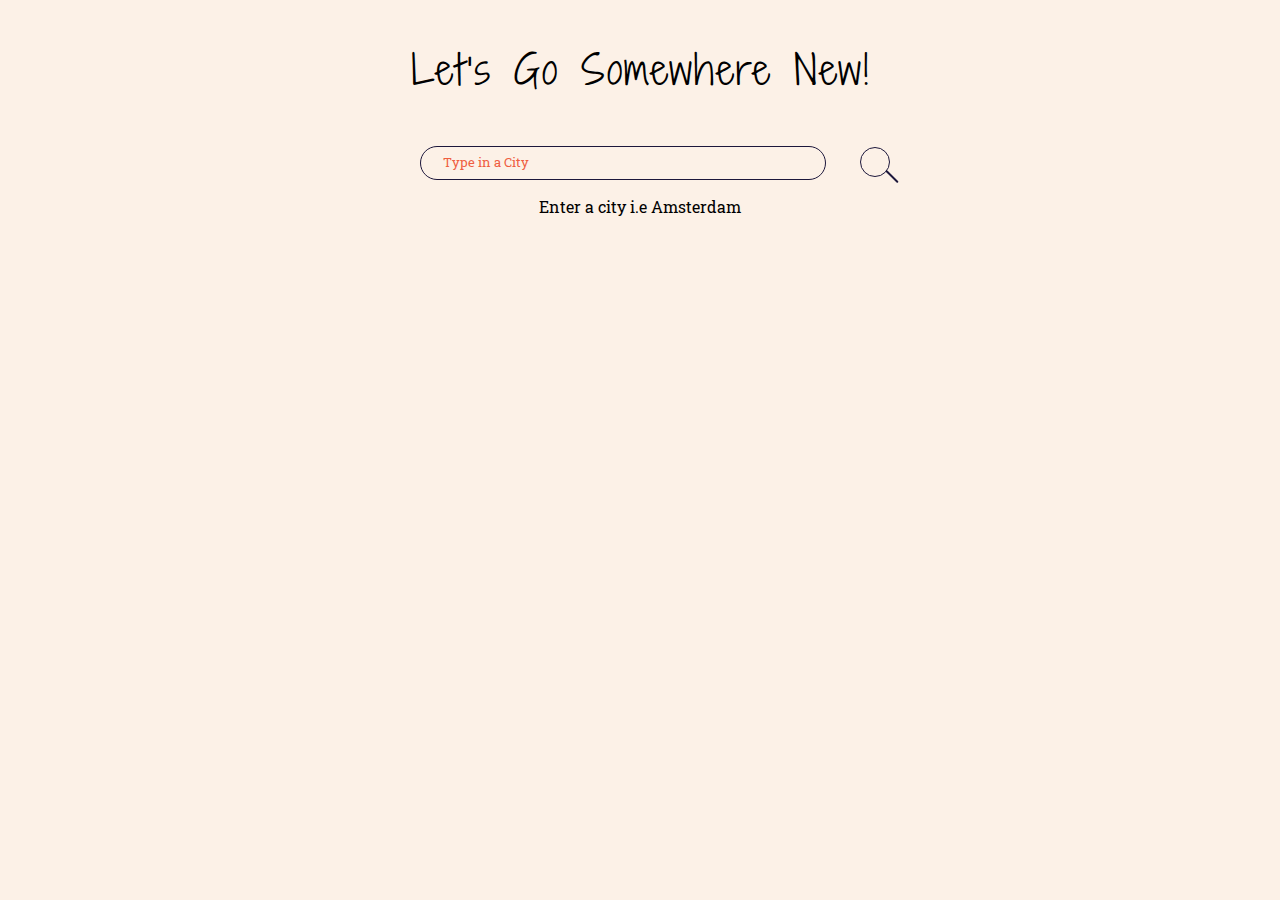
<file: pages/foursquare.html>
<!doctype html>
<html>

<head>
  <meta charset="utf-8">
  <meta name="viewport" content="width=device-width, initial-scale=1.0">
  <title>Foursquare Search</title>
  <link href="pages_stylesheets/foursquare_style.css" rel="stylesheet" type="text/css">
  <link href="https://fonts.googleapis.com/css?family=Amatic+SC|Oswald|Roboto+Slab:100,300,400|Shadows+Into+Light+Two" rel="stylesheet">

</head>

<body>
  <!--change the title so that itll be a bunting -->
<p id='title'>Let's Go Somewhere New!</p>
<div id=search-box>
			<input type="text" id="find" placeholder="Type in a City">
			<button type="submit" id ="button"></button>
</div>
		<!--/input-->
		<!--output-->
		<div class="wrapper">
			<div id="content">
			<p>Enter a city i.e Amsterdam</p>
        <!--<div class="box">
          <h2 class="number">1</h2>
          <p class="hidden-text"> The location of theasdasdasdasdasdasd place</p>
        </div>
        <div class="box">
          <h2 class="number">2</h2>
        </div>
        <div class="box">
          <h2 class="number">3</h2>
        </div>
        <div class="box">
          <h2 class="number">4</h2>
        </div>
        <div class="box">
          <h2 class="number">5</h2>
        </div>
        <div class="box">
          <h2 class="number">6</h2>
        </div>
        <div class="box">
          <h2 class="number">7</h2>
        </div>
        <div class="box">
          <h2 class="number">8</h2>
        </div>
        <div class="box">
          <h2 class="number">9</h2>
        </div>
        <div class="box">
          <h2 class="number">10</h2>
        </div>-->
			</div>
		</div>
    <script src="pages_scripts/foursquare_script.js"></script>
</body>
</html>
</file>
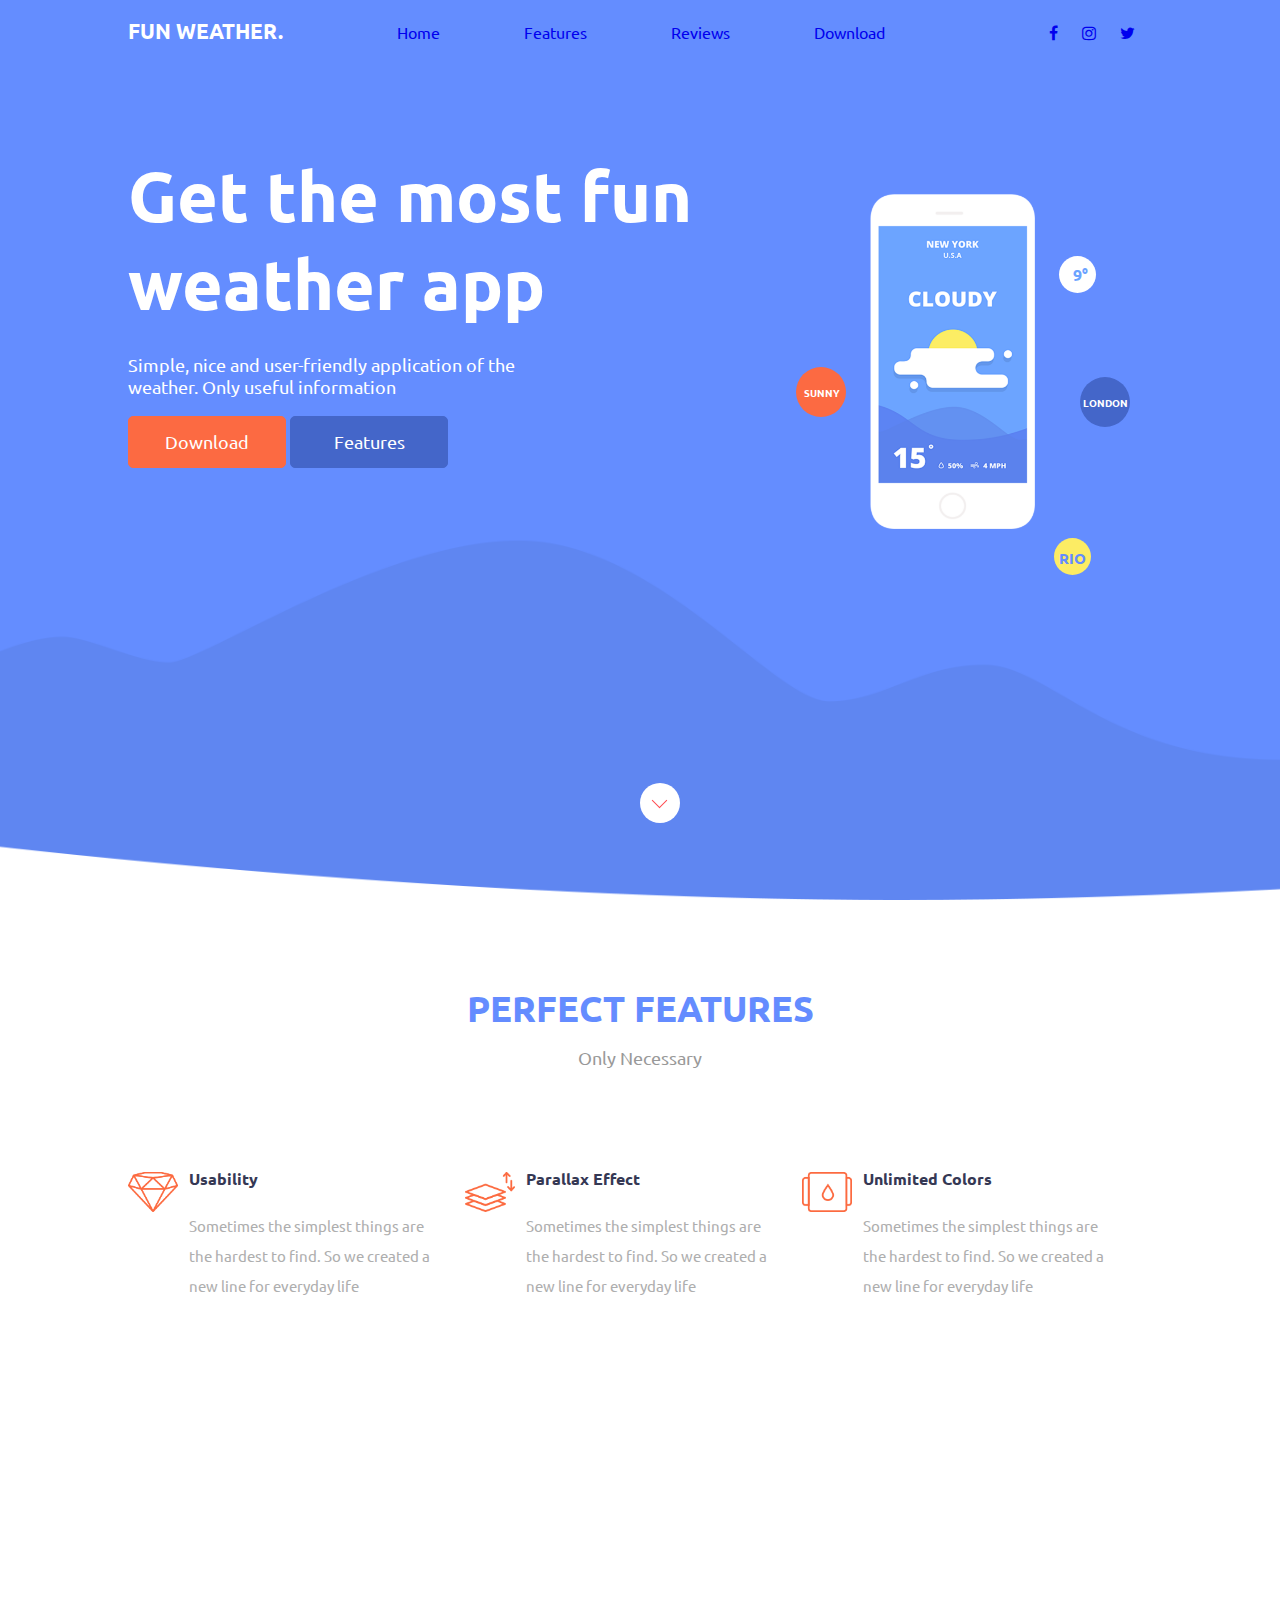
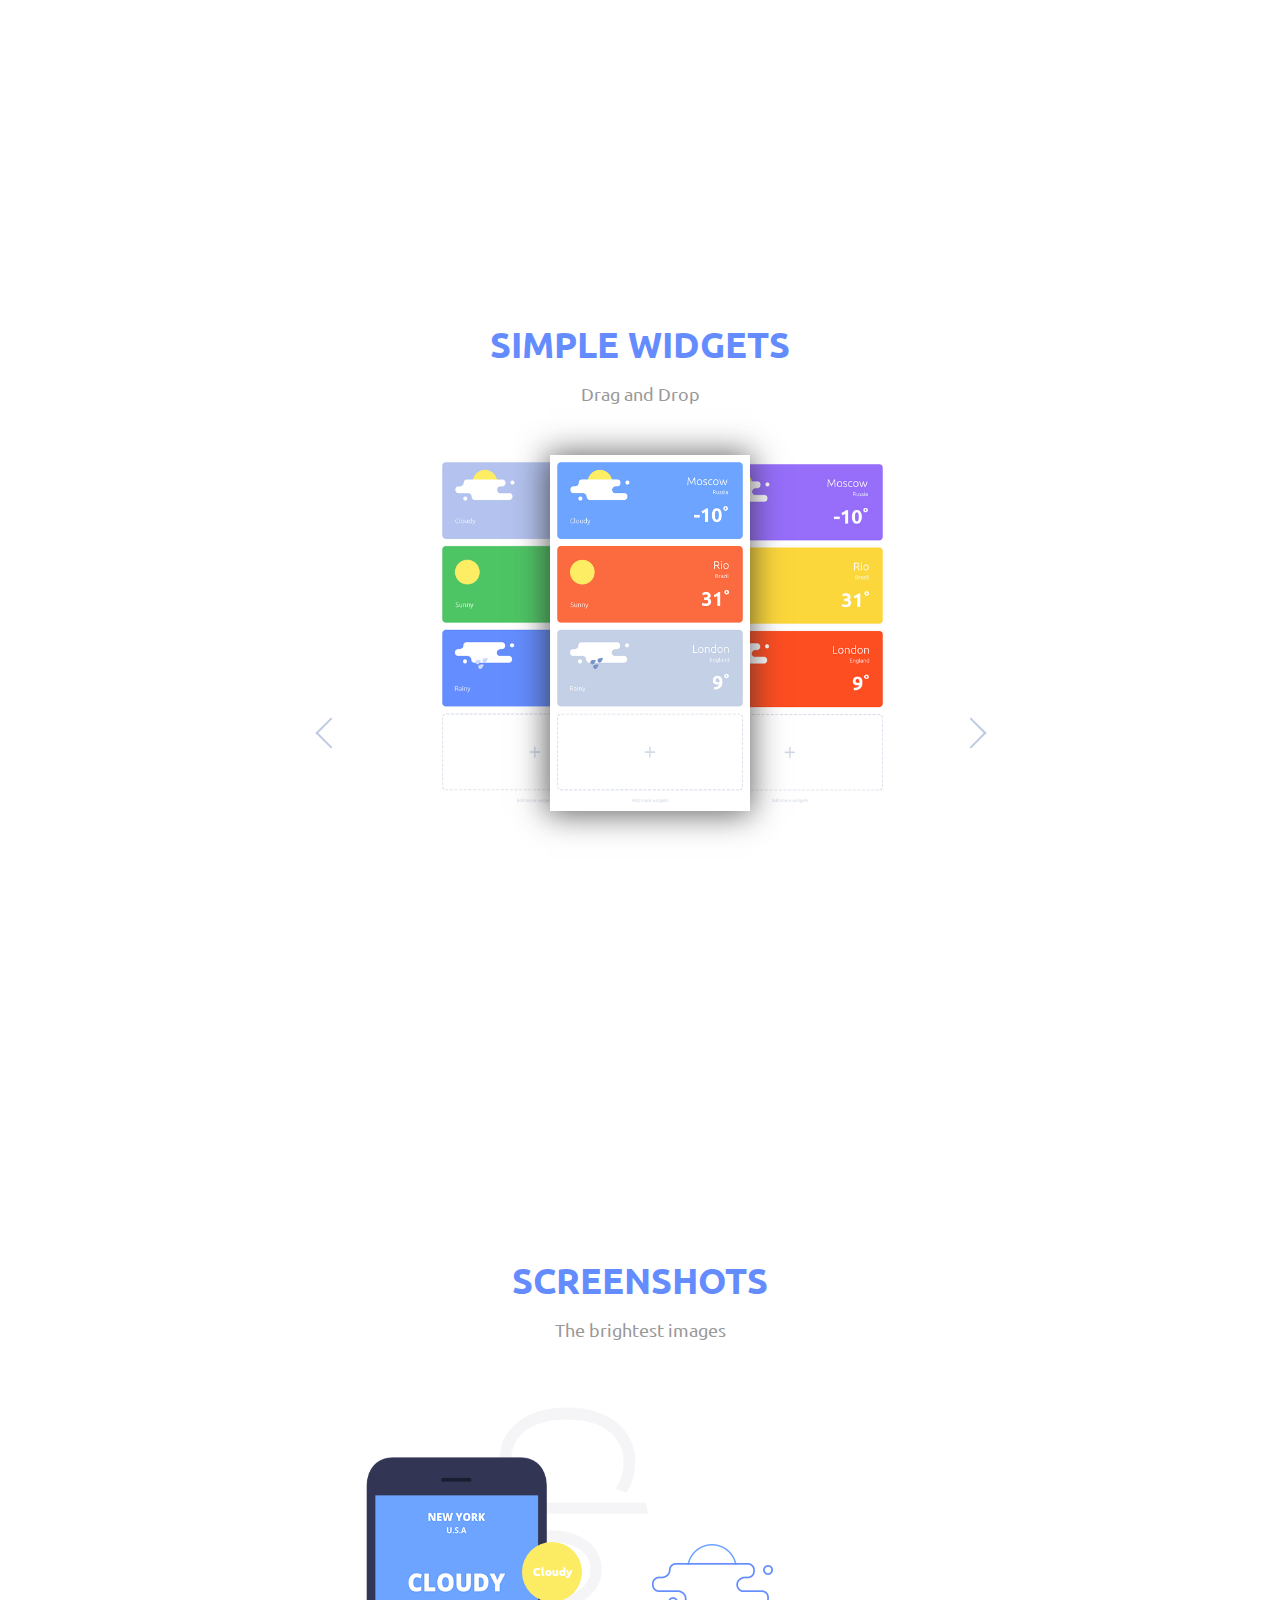
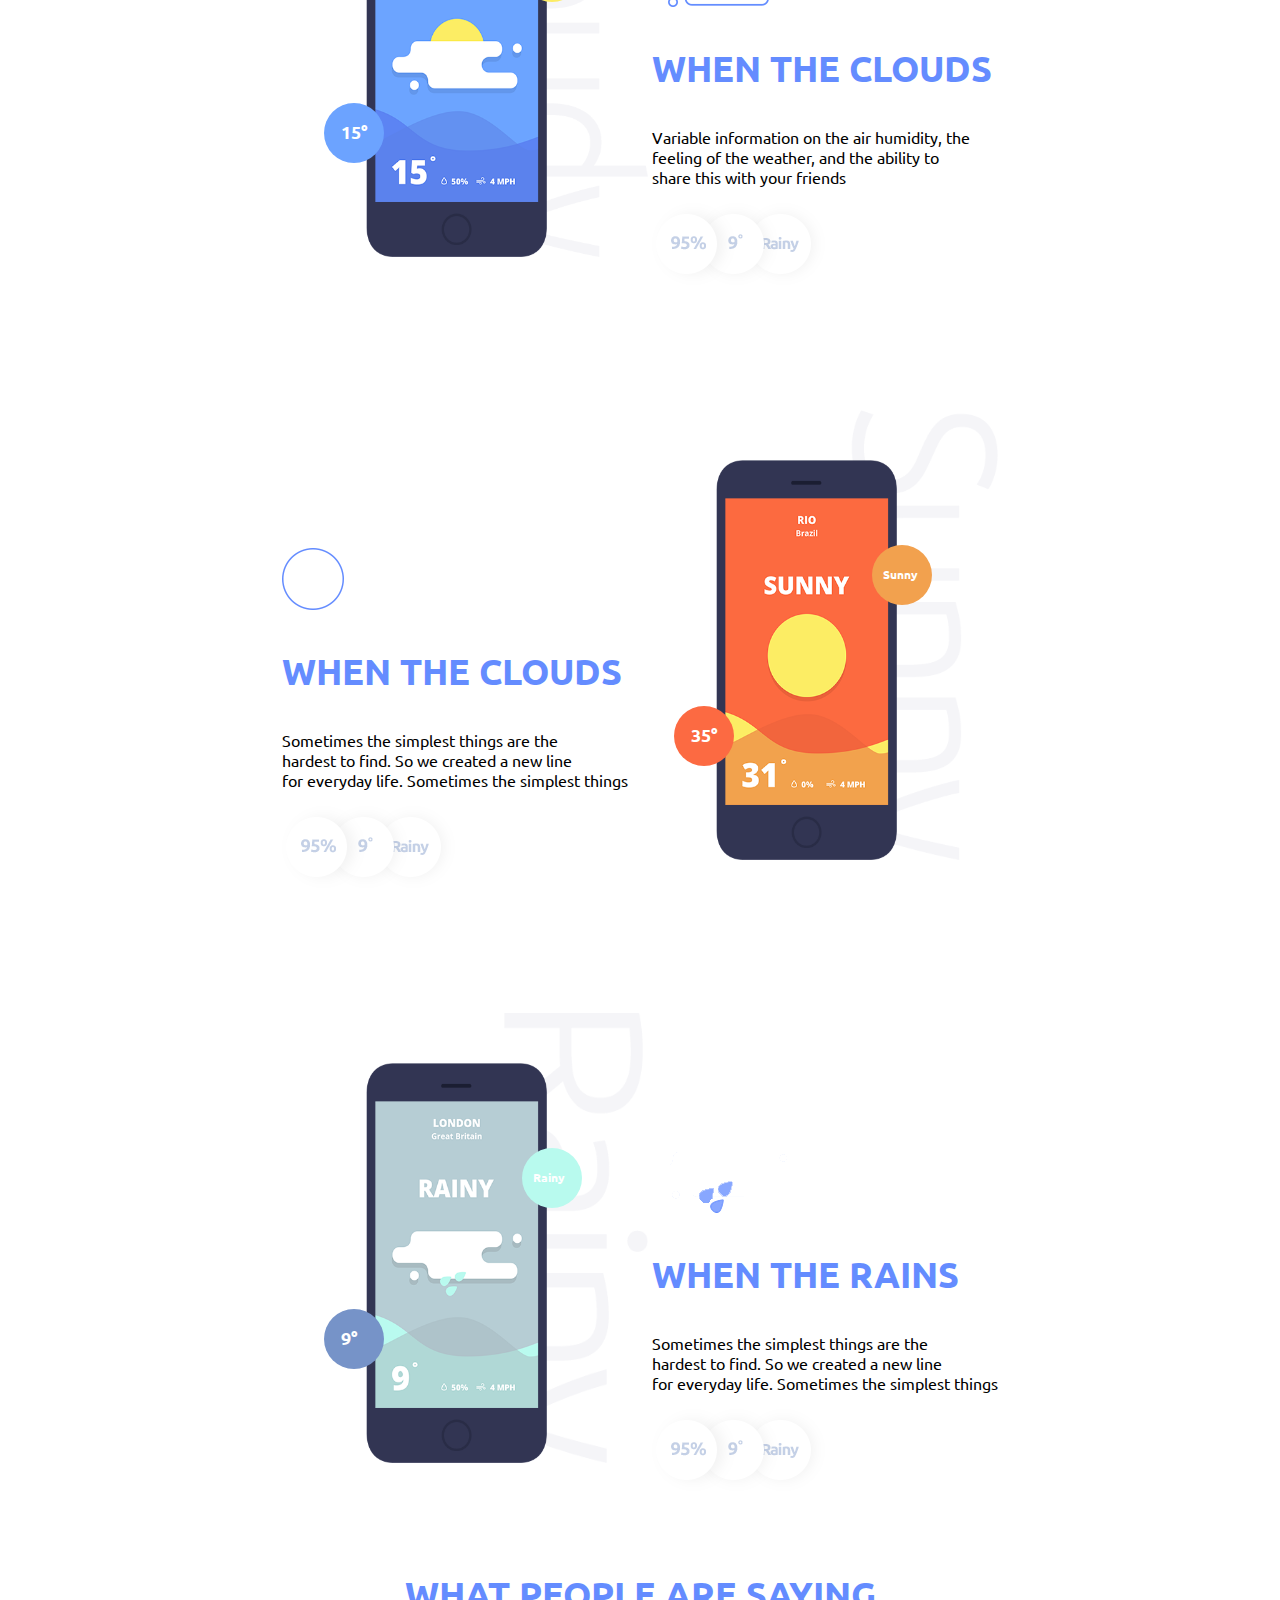
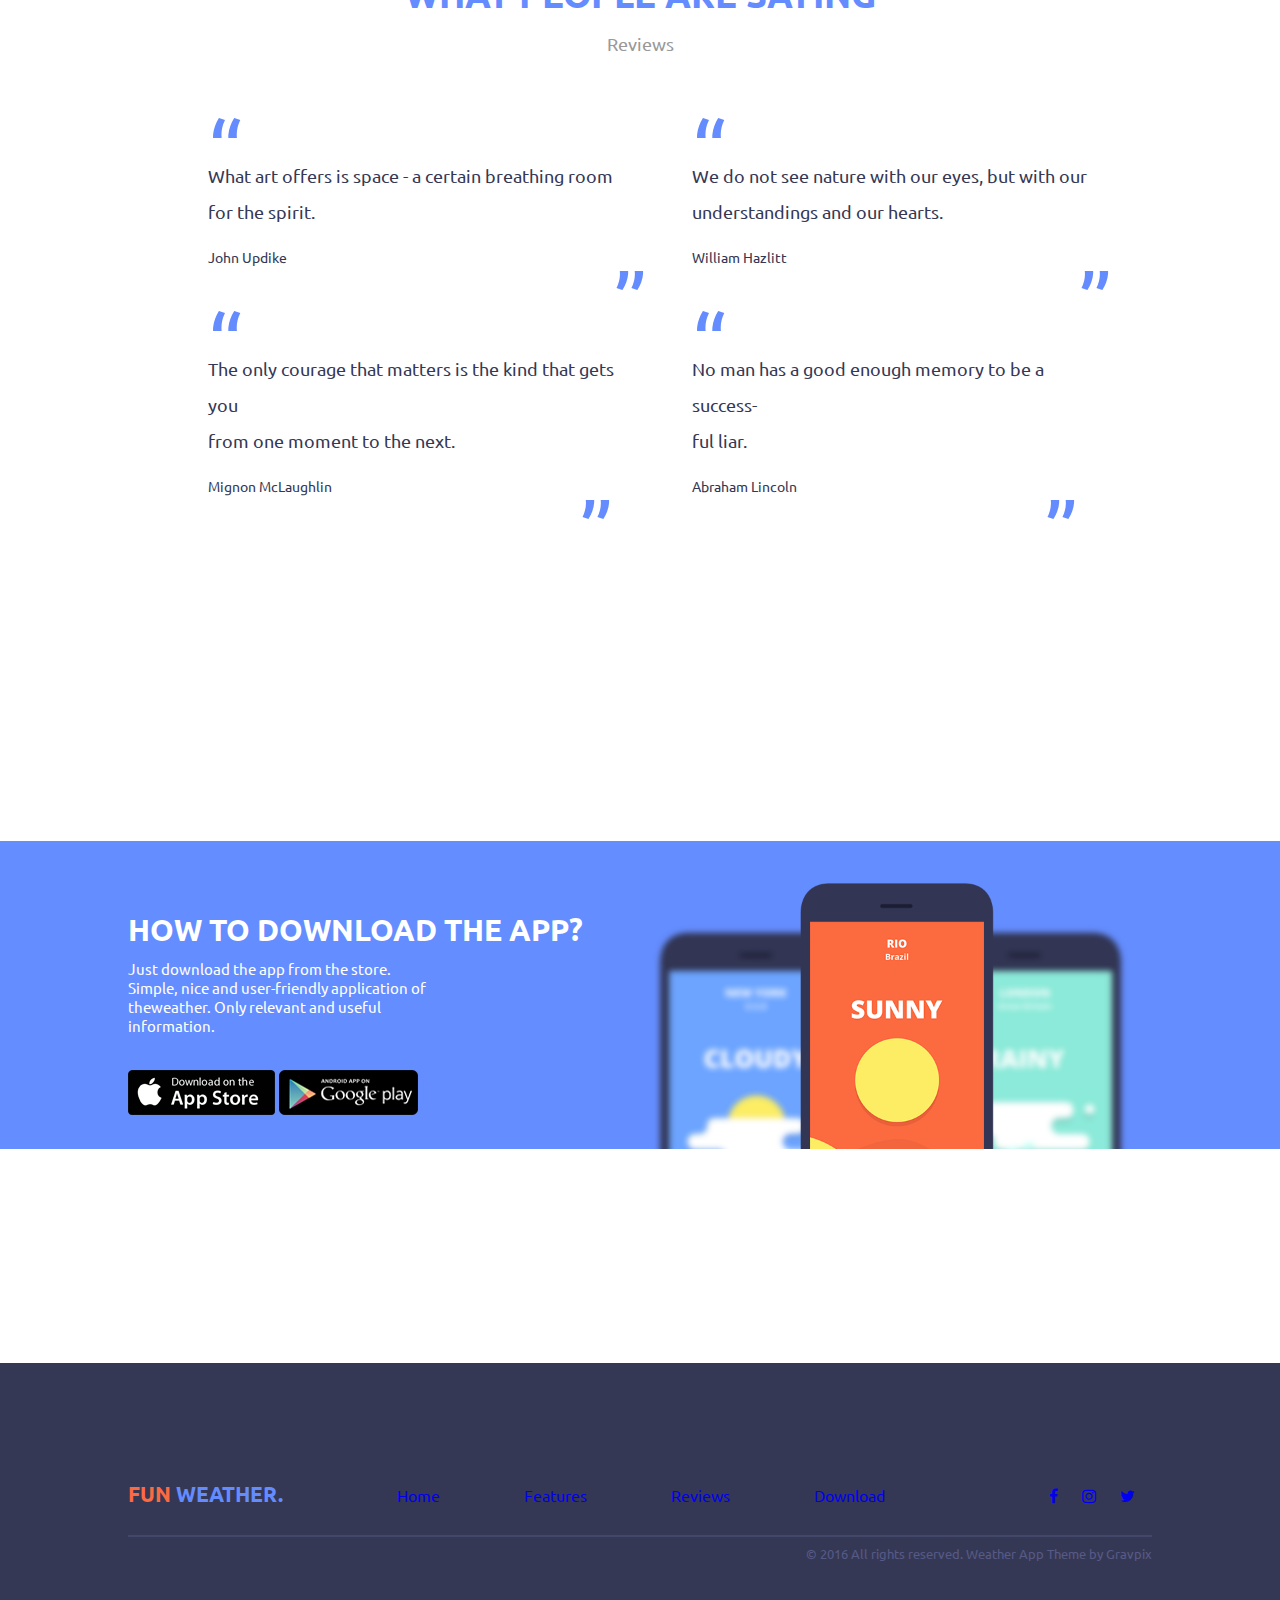
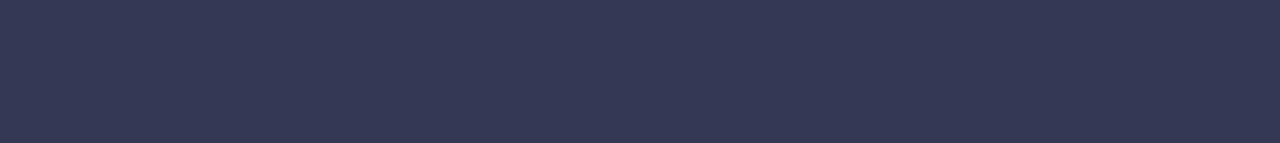
<file: pages/weather_site.html>
<!doctype html>
<html>
<head>
<meta charset="utf-8">
<title>Weather App</title>
<link rel="stylesheet" type="text/css" href="pages_stylesheets/weather_site_style.css">
<link href="https://fonts.googleapis.com/css?family=Ubuntu:400,700" rel="stylesheet">
<link rel="stylesheet" href="https://cdnjs.cloudflare.com/ajax/libs/font-awesome/4.7.0/css/font-awesome.min.css">
<script src="https://code.jquery.com/jquery-3.2.1.min.js"></script>
</head>

<body>

	<section id="header">
	<div class="container">
		<div class="menu">
			<h2>FUN WEATHER.</h2>

			<ul class="main-nav">
				<li id="click1"><a href="#header">Home</a></li>
				<li id="click2"><a href="#features">Features</a></li>
				<li id="click3"><a href="#reviews">Reviews</a></li>
				<li id="click4"><a href="#download">Download</a></li>
			</ul>
			<ul class="social-nav">
				<li><a target="_blank" href="https://www.facebook.com"><i class="fa fa-facebook" aria-hidden="true"></i></a></li>
				<li><a target="_blank" href="https://www.instagram.com/"><i class="fa fa-instagram" aria-hidden="true"></i></a></li>
				<li><a target="_blank" href="https://www.twitter.com"><i class="fa fa-twitter" aria-hidden="true"></i></a></li>
			</ul>

		</div>
		<div id="header-info">
			<div id="title">
				<h1>Get the most fun<br> weather app</h1>
			</div>
			<div id="header-sub">
				<p> Simple, nice and user-friendly application of the<br>weather. Only useful information</p>
			</div>
			<div id="buttons">
				<button>Download</button>
				<button>Features</button>
			</div>
		</div>
		<div id="example">
			<div id="sunny-cir">
				<p>SUNNY</p>
			</div>
			<div id="phone">
				<img src="pages_assets/weather_imgs/phone@2x.png">
			</div>
			<div id="temp-cir">
				<p>9&deg;</p>
			</div>
			<div id="city-cir">
				<p>LONDON</p>
			</div>
			<div id="sml-city-cir">
				<p>RIO</p>
			</div>
		</div>
		<div id="guide-cir">
			<div id="guide-arr"></div>
		</div>
		</div>
	</section>
	<section id="features">
		<div class="container">
			<div class="head-titles">
				<p class="head-words">PERFECT FEATURES</p>
				<p class="sub-words">Only Necessary</p>
			</div>
			<ul id="no-bullet" >
				<li class="bullets">
					<h4>Usability</h4>
					<p>Sometimes the simplest things are<br> the hardest to find. So we created a<br> new line for everyday life</p>
				</li>
				<li class="bullets">
					<h4>Parallax Effect</h4>
					<p>Sometimes the simplest things are<br> the hardest to find. So we created a<br> new line for everyday life</p>
				</li>
				<li class="bullets">
					<h4>Unlimited Colors</h4>
					<p>Sometimes the simplest things are<br> the hardest to find. So we created a<br> new line for everyday life</p>
				</li>
			</ul>
		</div>
	</section>
	<section id="widgets">
		<div class="head-titles">
				<p class="head-words">SIMPLE WIDGETS</p>
				<p class="sub-words">Drag and Drop</p>
			</div>
			<div id="arrows">
				<div id="next-arrow"></div>
				<img id="left" src="pages_assets/weather_imgs/image_left.png">
				<img id="center" src="pages_assets/weather_imgs//image_center.png">
				<img id="right" src="pages_assets/weather_imgs/image_right.png">
				<div id="back-arrow"></div>
			</div>

	</section>
	<section id="screenshot">
	<div class="head-titles">
				<p class="head-words">SCREENSHOTS</p>
				<p class="sub-words">The brightest images</p>
			</div>
		<div id="cloudy">
			<div class="left-side">
				<div class="circle"><p class="degree">15&deg;</p></div>
				<img src="pages_assets/weather_imgs/SCREEN.png">
				<img src="pages_assets/weather_imgs/Cloudy.png">
				<div class="circle"><p class="weather">Cloudy</p></div>
			</div>
			<div class="right-side">
				<img src="pages_assets/weather_imgs/cloud-icon.png">
				<p class="head-words">WHEN THE CLOUDS</p>
				<p>Variable information on the air humidity, the<br>
				feeling of the weather, and the ability to<br>
				share this with your friends</p>
				<img src="pages_assets/weather_imgs/rainy-icons.png">
			</div>
		</div>
		<div id="sunny">
			<div class="left-side">
				<img src="pages_assets/weather_imgs/sun-icon.png">
				<p class="head-words">WHEN THE CLOUDS</p>
				<p>Sometimes the simplest things are the<br> hardest to find. So we created a new line<br> for everyday life. Sometimes the simplest things</p>
				<img src="pages_assets/weather_imgs/rainy-icons.png">
			</div>
			<div class="right-side">
				<div class="circle"><p class="degree">35&deg;</p></div>
				<img src="pages_assets/weather_imgs/SCREEN_copy_2.png">
				<img src="pages_assets/weather_imgs/Sunny.png">
				<div class="circle"><p class="weather">Sunny</p></div>
			</div>
		</div>
		<div id="rainy">
				<div class="left-side">
				<div class="circle"><p class="degree">9&deg;</p></div>
				<img src="pages_assets/weather_imgs/rainy-SCREEN.png">
				<img src="pages_assets/weather_imgs/Rainy.png">
				<div class="circle"><p class="weather">Rainy</p></div>
			</div>
			<div class="right-side">
				<img src="pages_assets/weather_imgs/rain-icon.png">
				<p class="head-words">WHEN THE RAINS</p>
				<p>Sometimes the simplest things are the<br> hardest to find. So we created a new line<br> for everyday life. Sometimes the simplest things</p>
				<img src="pages_assets/weather_imgs/rainy-icons.png">
			</div>
		</div>
	</section>
	<section id="reviews">
		<div class="container">
		<div id="phrases">
			<div class="head-titles">
				<p class="head-words">WHAT PEOPLE ARE SAYING</p>
				<p class="sub-words">Reviews</p>
			</div>
			<ul>
				<li>
					<p class="top-quote">“</p>
					<p class="words">What art offers is space - a certain breathing room<br> for the spirit.</p>
					<p class="person">John Updike</p>
					<p class="bottom-quote">“</p>
				</li>
				<li>
					<p class="top-quote">“</p>
					<p class="words">The only courage that matters is the kind that gets you<br> from one moment to the next.</p>
					<p class="person">Mignon McLaughlin</p>
					<p class="bottom-quote">“</p>
				</li>
			</ul>
			<ul>
				<li>
					<p class="top-quote">“</p>
					<p class="words">We do not see nature with our eyes, but with our<br> understandings and our hearts.</p>
					<p class="person">William Hazlitt</p>
					<p class="bottom-quote">“</p>
				</li>
				<li>
					<p class="top-quote">“</p>
					<p class="words">No man has a good enough memory to be a success-<br>ful liar.</p>
					<p class="person">Abraham Lincoln</p>
					<p class="bottom-quote">“</p>
				</li>
			</ul>
		</div>
		</div>
	</section>
	<section id="download">
	<div class="container">
		<div id="bottom-right">
			<p class="head-words">HOW TO DOWNLOAD THE APP?</p>
			<p class="sub-words">Just download the app from the store.<br>Simple, nice and user-friendly application of<br> theweather. Only relevant and useful<br> information.</p>
			<img src="pages_assets/weather_imgs/appstore.png">
			<img src="pages_assets/weather_imgs/google_play.png">
		</div>
		</div>
		<div id="bottom-left">
			<img src="pages_assets/weather_imgs/phone-bg.png">
		</div>

	</section>
	<footer id="end">
	<div class="container">
		<div class="menu">
			<h2><span>FUN</span> WEATHER.</h2>

			<ul class="main-nav">
				<li><a href="#header">Home</a></li>
				<li><a href="#features">Features</a></li>
				<li><a href="#reviews">Reviews</a></li>
				<li><a href="#download">Download</a></li>
			</ul>
			<ul class="social-nav">
				<li><a target="_blank" href="https://www.facebook.com"><i class="fa fa-facebook" aria-hidden="true"></i></a></li>
				<li><a target="_blank" href="https://www.instagram.com/"><i class="fa fa-instagram" aria-hidden="true"></i></a></li>
				<li><a target="_blank" href="https://www.twitter.com"><i class="fa fa-twitter" aria-hidden="true"></i></a></li>
			</ul>

		</div>
		<div><hr></div>
		<div id="copyright">© 2016 All rights reserved. Weather App Theme by Gravpix
		</div>
		</div>
	</footer>

<script src="pages_scripts/weather_site_script.js"></script>

</body>
</html>
</file>
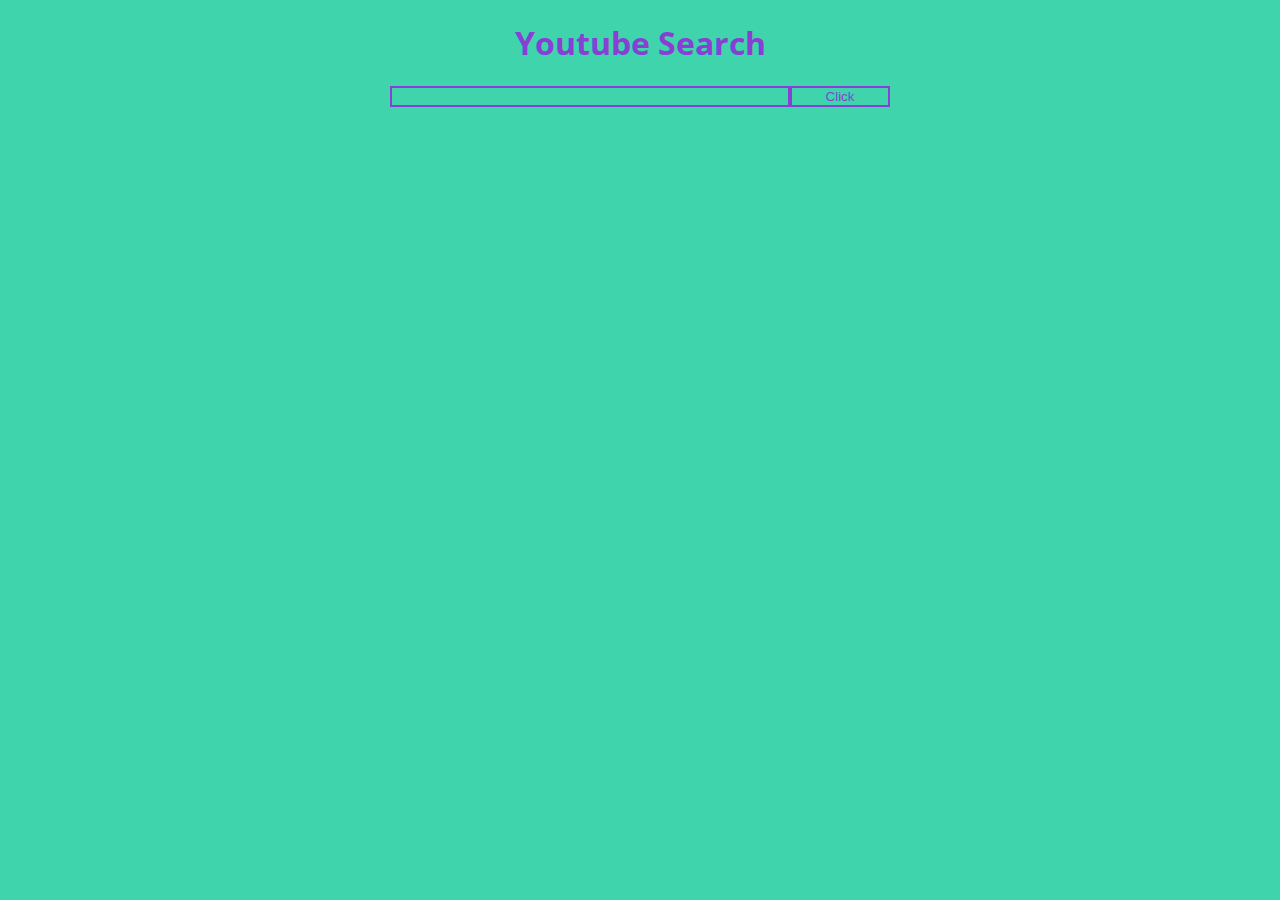
<file: pages/youtube.html>
<!doctype html>
<html>

<head>
  <meta charset="utf-8">
  <meta name="viewport" content="width=device-width, initial-scale=1.0">
  <title>Youtube Search</title>
  <link href="pages_stylesheets/youtube_style.css" rel="stylesheet" type="text/css">
<link href="https://fonts.googleapis.com/css?family=Montserrat|Open+Sans+Condensed:300,700" rel="stylesheet">
</head>

<body>
  <h1> Youtube Search </h1>
<div class="box">
<input type="search" id="search"><input id="button" type="submit" value="Click">
</div>

<div id="result">
  <ul></ul>
</div>
<script src="pages_scripts/youtube_script.js"></script>
</body>
</html>
</file>
<file: pages/pages_stylesheets/foursquare_style.css>
html{
  background: #FCF1E7;
  font-family: 'Roboto Slab', serif;
}


#title{
  text-align:center;
  font-family: 'Shadows Into Light Two', cursive;
  letter-spacing: 2px;
  font-size: 40px;
}

#search-box{
  text-align:center;


}

#find{
  border: 1px solid #1C173B;
  background:transparent;
  width: 400px;
  height: 30px;
  border-radius: 25px;
  color: #EF5E41;
}
#find:focus{
  outline:none;
}

::-webkit-input-placeholder { /* Chrome */
  position:relative;
  left: 20px;
  color: #EF5E41;
  font-family: 'Roboto Slab', serif;
}
:-ms-input-placeholder { /* IE 10+ */
  position:relative;
  left: 20px;
  color: #EF5E41;
  font-family: 'Roboto Slab', serif;
}
::-moz-placeholder { /* Firefox 19+ */
  position:relative;
  left: 20px;
  color: #EF5E41;
  font-family: 'Roboto Slab', serif;
}
:-moz-placeholder { /* Firefox 4 - 18 */
  position:relative;
  left: 20px;
  color: #EF5E41;
  font-family: 'Roboto Slab', serif;
}

button{
  border: 1px solid #1C173B;
  position: relative;
  top: 8px;
  left: 30px;
  background:transparent;
  height: 30px;
  width: 30px;
  border-radius: 100%;
}

button:after{
  content: "";
  position:absolute;
  border-radius: 3px;
  top: 20px;
  left: 30px;
   border: 1px solid #1C173B;
    height: 15px;
  width: 0px;
  -webkit-transform: rotate(-45deg);
          transform: rotate(-45deg);
}

button:hover{
  border: 1px solid #EF5E41;
  cursor:pointer;
}
button:hover:after{
  border: 1px solid #EF5E41;
  cursor:pointer;

}

button:focus, button:focus:after{
  outline:none;
}

#content p {
  text-align:center;

}

.box{
  width: 200px;
  height:200px;
  border: 1px solid #1C173B;
  margin:auto;
  float:left;
  margin: 25px 100px;
  color:#EF5E41;
  background:#1C173B;
}

.box:hover{
  border: 1px solid #1C173B;
  background:#EF5E41;
  color:#1C173B;


}

.box:hover h2{
  display: none;

}

.number{
  color: #fff;
  text-align:center;
  position:relative;
  top:10%;
  font-size: 50px;
}



.hidden-text{
  color:#fff;
 display:none;
  margin-top: 40px;


}

.box:hover .hidden-text{
  display: initial;
  color: #1C173B;
  margin-top: 40px;


}
</file>
<file: pages/pages_stylesheets/weather_site_style.css>
@charset "utf-8";
/* CSS Document */

*{
	font-family: 'Ubuntu', sans-serif;
}

a{
	text-decoration: none;

}


a:visited{
	text-decoration: none;
	color: inherit;
}
html, body {
    height:100%;
}
body {
    margin: 0;

}
/**** HEADER SECTION ****/
.container{
	margin: 0 auto;
    width: 80%;
    height: auto;
}

#header{

	color: #ffffff;
	background-image: url(../pages_assets/weather_imgs/wave.png);
	background-size: cover;
      height: 100%;
      position: relative;
      top: 0;
      left: 0;
      width: 100%;
}

.menu h2{
	font-size: 21px;
	font-weight: 700;
	display: inline-block;
}

.menu ul{
	list-style: none;
	display: inline-block;
	position: relative;
    left: 70px;
	padding: 4px 0px;
}

.menu ul li{
	display: inline-block;
}
.main-nav li{
	margin: 0 40px;
}

ul.social-nav{
	 position: relative;
    left: 180px;

}
.social-nav li{
	    padding: 0px 10px;
}


#header-info {
    position: relative;
    top: 40px;
	display: inline-block;
}
#title {
    font-size: 35px;
    font-weight: 700;
}

#header-sub{
	font-weight: 400;
    font-size: 18px;
    margin-top: -20px;
}

button:nth-child(1) {
    border-radius: 5px;
    background-color: #fc6a42;
    border: 1px solid #fc6a42;
    color: #fff;
    width: 158px;
    height: 52px;
    font-size: 18px;
}

button:nth-child(2) {
    border-radius: 5px;
    background-color: #4466c9;
    border: 1px solid #4466c9;
    color: #fff;
    width: 158px;
    height: 52px;
    font-size: 18px;
}

#example{
	display:inline-block;
	position: relative;
    left: 120px;
    top: 120px;

}
#sunny-cir {
    border-radius: 50%;
	position: relative;
    right: 20px;
    bottom: 140px;
    background-color: #fc6a42;
    width: 50px;
    height: 50px;
	display: inline-block;
	font-size: 10px;
	font-weight: 700;
}

#sunny-cir p {
    position: relative;
    top: 8px;
    left: 8px;
}
#phone{
	display: inline-block;
}
#phone img{
	    width: 165px;
    height: 335px;
}

#temp-cir{
	width: 37px;
    height: 37px;
    position: relative;
    bottom: 240px;
    left: 20px;
	border-radius: 50%;
	background-color: #ffffff;
	display: inline-block;
}

#temp-cir p{
	color: #6ca3ff;
	position: relative;
    bottom: 8px;
	left:14px;
	font-weight: 700;
}

#city-cir{
	width: 50px;
	height: 50px;
	position: relative;
    bottom: 130px;
	border-radius: 50%;
	background-color: #4466c9;
	display: inline-block;
	font-size: 10px;
    font-weight: 700;
}

#city-cir p {
    position: relative;
    top: 8px;
    left: 3px;
}

#sml-city-cir{
	width: 37px;
	height: 37px;
	position: relative;
    right: 80px;
    top: 40px;
	border-radius: 50%;
	background-color: #fcec64;
	color: #648cff;
	display: inline-block;
	font-size: 15px;
    font-weight: 700;
}

#sml-city-cir p {
    position: relative;
    bottom: 5px;
    left: 5px;
}

#guide-cir{
	width: 40px;
    height: 40px;
    background-color: #ffffff;
    border-radius: 50%;
    position: absolute;
    left: 50%;
    top: 87%;
}

#guide-arr{
	     position: relative;
    top: 12px;
    left: 14px;
        height: 10px;
    width: 10px;
    border: 1px solid #ff4a4f;
    border-width: 1px 1px 0 0;
    -webkit-transform: rotate(45deg);
    transform: rotate(135deg);
}

/**** FEATURES ****/

#features{
    background-color: #fff;
    height: 100%;
    position: relative;
    top: 0;
    left: 0;
    width: 100%;

}
.head-titles{
	text-align: center;
	    position: relative;
    top: 50px
}
.head-words {
    font-family: Ubuntu;
    color: #648cff;
    font-size: 36px;
    font-weight: 700;
}

.sub-words {
    font-family: Ubuntu;
    color: #999999;
    font-size: 18px;
    font-weight: 400;
	position: relative;
    bottom: 20px;
}

#features ul li{
	    display: inline-block;
		margin-right: 31px;
}


#no-bullet{
	list-style-type: none;
	padding: 0;
	margin: 0;
	    position: relative;
    top: 90px;
}
#features ul .bullets:nth-child(1){
	background-image: url(../pages_assets/weather_imgs/Diamond-icon.png);
    background-position-y: 25px;
	background-size: 50px 40px;
    background-repeat: no-repeat;
    padding-left: 61px;
}

#features ul .bullets:nth-child(2){
	background-image: url(../pages_assets/weather_imgs/parallax.png);
	background-position-y: 25px;
	background-size: 50px 40px;
    background-repeat: no-repeat;
    padding-left: 61px;

}

#features ul .bullets:nth-child(3){
	background-image: url(../pages_assets/weather_imgs/unlimied-colors.png);
	background-position-y: 25px;
	background-size: 50px 40px;
    background-repeat: no-repeat;
    padding-left: 61px;

}

#features ul h4{
	color: #353854;
}

#features ul p{
	    font-size: 15px;
    font-weight: 400;
    color: #aeaeae;
	    line-height: 30px;
}

/**** WIDGETS ****/
#widgets{

    height: 100%;
    position: relative;
    top: 0;
    left: 0;
    width: 100%;

}

#arrows #next-arrow{
    position: absolute;
    top: 50%;
    left: 25%;
    height: 20px;
    width: 20px;
    border: 4px solid #BECBE3;
    border-width: 2px 2px 0 0;
    -webkit-transform: rotate(-135deg);
    transform: rotate(-135deg);
}

#arrows #back-arrow{
	position: absolute;
    top: 50%;
    left: 75%;
    height: 20px;
    width: 20px;
    border: 4px solid #BECBE3;
    border-width: 2px 2px 0 0;
    -webkit-transform: rotate(45deg);
    transform: rotate(45deg);
}

#arrows img{
	    width: 200px;
    position: relative;
    left: 27%;
    top: 62px;
}

img#left {
    z-index: 0;
    position: relative;
    left: 34%;
}
img#center{
	-webkit-box-shadow: -1px 1px 30px 2px rgba(43,43,43,0.75);
 -moz-box-shadow: -1px 1px 30px 2px rgba(43,43,43,0.75);
 box-shadow: -1px 1px 30px 2px rgba(43,43,43,0.75);
	z-index: 10;
}



img#right {
    z-index: 1;
    position: relative;
    left: 22%;
}

/**** SCREENSHOTS ****/
#screenshot{
    position: relative;
    top: 0;
	overflow: hidden;
    left: 0;
    width: 100%;
}

#cloudy {
    position: relative;
    left: 22%;
}
#cloudy .left-side{
	display: inline-block;
}

#cloudy .right-side{
	display: inline-block;
}
#cloudy img:nth-child(2) {
    height: 400px;
    width: 181px;
	    position: relative;
    left: 84px;
}

#cloudy img:nth-child(3) {
    height: 450px;
    width: 181px;
}

#cloudy .circle:nth-child(1){
	height: 60px;
	width:60px;
	background-color: #6ca3ff;
	border-radius: 50%;
	position: relative;
    top: 356px;
    left: 42px;
    z-index: 2;
}

#cloudy .circle:nth-child(4){
	height: 60px;
	width:60px;
	border-radius: 50%;
	background-color: #fcec64;
	    position: relative;
    bottom: 330px;
    left: 240px;
}



.circle .degree {
    color: #fff;
    font-weight: 700;
    position: relative;
    left: 17px;
    top: 17px;
    font-size: 18px;
}

.circle .weather {
    color: #fff;
    font-weight: 700;
    position: relative;
    left: 11px;
    top: 21px;
    font-size: 12px;
}

#sunny {
    position: relative;
    left: 22%;
    top: 104%;
}
#sunny .left-side{
	display: inline-block;
}

#sunny .right-side{
	display: inline-block;
}
#sunny img:nth-child(2) {
    height: 400px;
    width: 181px;
	    position: relative;
    left: 84px;
}

#sunny img:nth-child(3) {
    height: 450px;
    width: 181px;
}

#sunny .circle:nth-child(1){
	height: 60px;
	width:60px;
	border-radius: 50%;
	background-color: #fc6a42;
	position: relative;
    top: 356px;
    left: 42px;
    z-index: 2;
}

#sunny .circle:nth-child(4){
	height: 60px;
	width:60px;
	border-radius: 50%;
	background-color: #f2a14e;
	    position: relative;
    bottom: 330px;
    left: 240px;
}

#rainy {
    position: relative;
    left: 22%;
    top: 200%;
}
#rainy .left-side{
	display: inline-block;
}

#rainy .right-side{
	display: inline-block;
}
#rainy img:nth-child(2) {
    height: 400px;
    width: 181px;
	    position: relative;
    left: 84px;
}

#rainy img:nth-child(3) {
    height: 450px;
    width: 181px;
}

#rainy .circle:nth-child(1){
	height: 60px;
	width:60px;
	border-radius: 50%;
	background-color: #7693c8;
	position: relative;
    top: 356px;
    left: 42px;
    z-index: 2;
}

#rainy .circle:nth-child(4){
	height: 60px;
	width:60px;
	border-radius: 50%;
	background-color: #b8faee;
	    position: relative;
    bottom: 330px;
    left: 240px;
}


/**** REVIEWS ****/
#reviews{
	height: 70%;
    position: relative;
    top: 0;
    left: 0;
    width: 100%;
}
#reviews .head-titles {
    text-align: center;
    position: relative;
    top: -2px;
}
#download{
		height: 81%;
    position: relative;
    top: 0;
    left: 0;
    width: 100%;
}
#phrases {
    text-align: center;
}

#phrases ul {
     display: inline-block;
    text-align: left;
    list-style-type: none;
    position: relative;
    bottom: 95px;
}

#phrases ul li {
    margin-bottom: -57px;
}

p.top-quote{
	    color: #648cff;
    font-size: 84px;
    font-weight: 400;
    margin-bottom: -59px;;

}

.words{
	color: #353854;
	font-size: 18px;
	font-weight: 400;
	line-height: 36px;
}

.person{
	color: #353854;
	font-size: 14px;
	font-weight: 400;

}
p.bottom-quote {
    float: right;
    font-family: Ubuntu;
    color: #648cff;
    position: relative;
    top: -151px;
    font-size: 82px;
    font-weight: 400;
    transform: rotate(180deg);
}

#bottom-right{
	    position: relative;
	color: #fff;
    top: 277px;
}

#bottom-right p{
	color: #fff;
}

#bottom-right .head-words{
	font-size: 30px;
}

#bottom-right .sub-words{
	font-size: 15px;
}
#bottom-left img{
	max-width: 100%;
}

#end{
	    height: 20%;
    position: relative;
    top: 0;
    left: 0;
    background-color: #353854;
	padding: 100px 0px;
}

#end h2{
	color: #648cff;
}

#end h2 span{
	color:#fc6a42;
}

#end .main-nav, .social-nav{
	font-family: Ubuntu;
	color: #b5b5c8;
	font-weight: 400;
	line-height: 21.6px;
}

#end hr{
	border: 1px solid #434769;
}


#copyright{
	color:#565a87;
	font-size: 13px;
	float: right;
}
</file>
<file: pages/pages_stylesheets/youtube_style.css>
body{
  Background: #3FD4AC;
  color: #873fd4;
  font-family: 'Montserrat', sans-serif;


}
h1{
  text-align:center;
  font-family: 'Open Sans Condensed', sans-serif;
  font-weigth:700;

}

#search{
  border: 2px solid #873fd4;
  background: transparent;
  width: 400px;
}
#button{
  background: transparent;
  border: 2px solid #873fd4;
  position:relative;
  width: 100px;
  left: 0px;
  color: #873fd4;
  cursor: pointer;
}

.box {
  text-align:center;

}

#result{
  margin:auto;
}

.msg{
  text-align:center;
}

ul{
      position: relative;
    right: 20px;
}
li{
  border: 2px solid #873fd4;
  padding: 10px 0px;
}

.vid{
  display:inline-block;

}

.text{
  display: inline-block;
  float:right;

  font-size: 18px;
  width: 600px;
}

ul li {

  list-style-type:none;

}

iframe{
  position: relative;
  left: 10px;
  display:inline-block;
}
</file>
